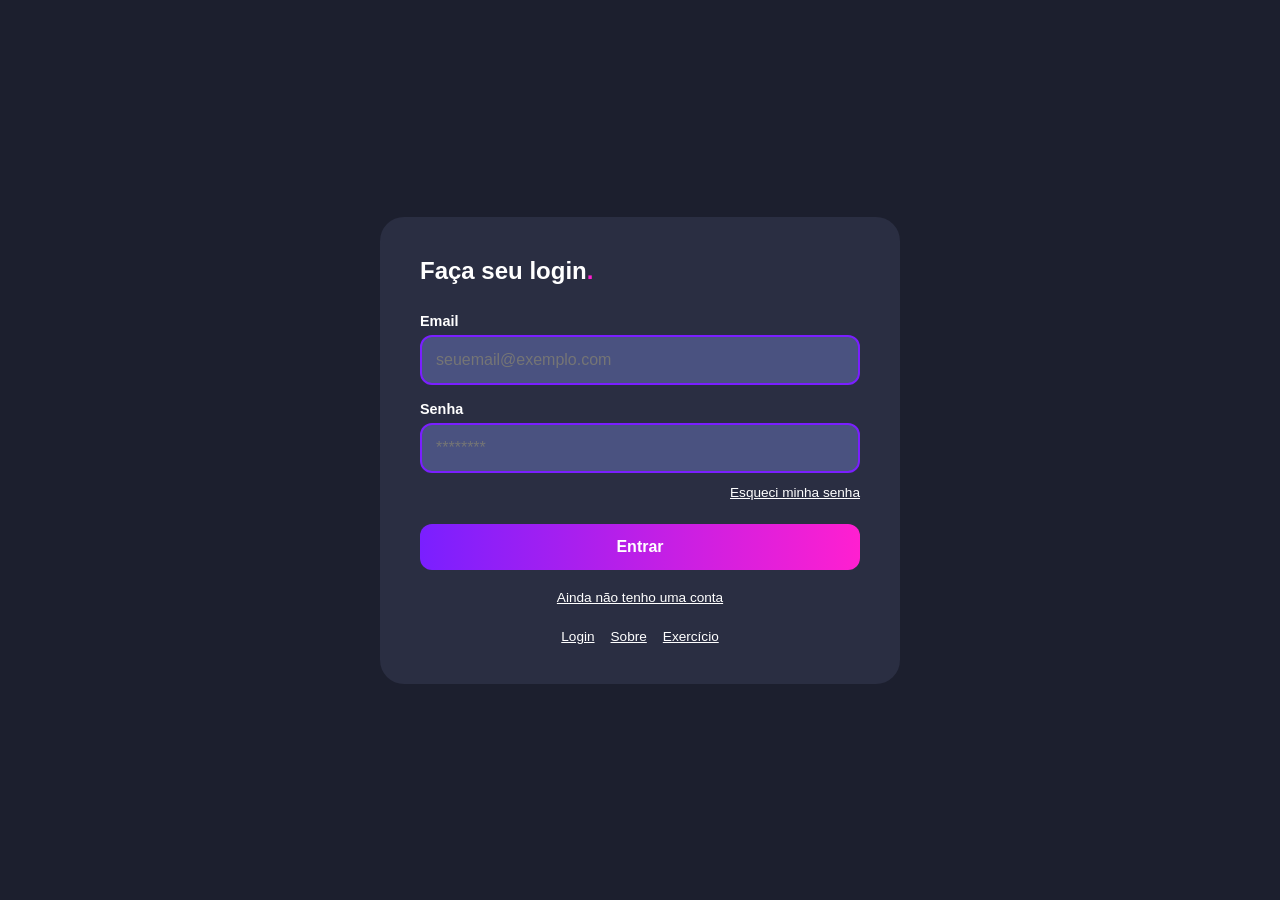
<file: index.html>
<!DOCTYPE html>
<html lang="pt-br">
<head>
    <meta charset="UTF-8">
    <meta name="viewport" content="width=device-width, initial-scale=1.0">
    <title>Login</title>
        <link rel="stylesheet" href="./style/exercicio.css">
</head>
<body class="pagina-login">

<main class="login">
    <section class="login-card">
        <h1>Faça seu login<span class="ponto">.</span></h1>
    <form action="sobre.html">
    <label for="email">Email</label>
    <input type="email" id="email" placeholder="seuemail@exemplo.com" required>
    <label for="senha">Senha</label>
    <input type="password" id="senha" placeholder="********" required>
        <a href="#" class="esqueci">Esqueci minha senha</a>
        <button type="submit" class="btn">Entrar</button>
    </form>
        <a href="#" class="sem-conta">Ainda não tenho uma conta</a>
        <nav class="menu-links">
        <a href="index.html">Login</a>
        <a href="sobre.html">Sobre</a>
        <a href="exercicio.html">Exercício</a>
        </nav>
    </section>
</main>
</body>
</html>
</file>
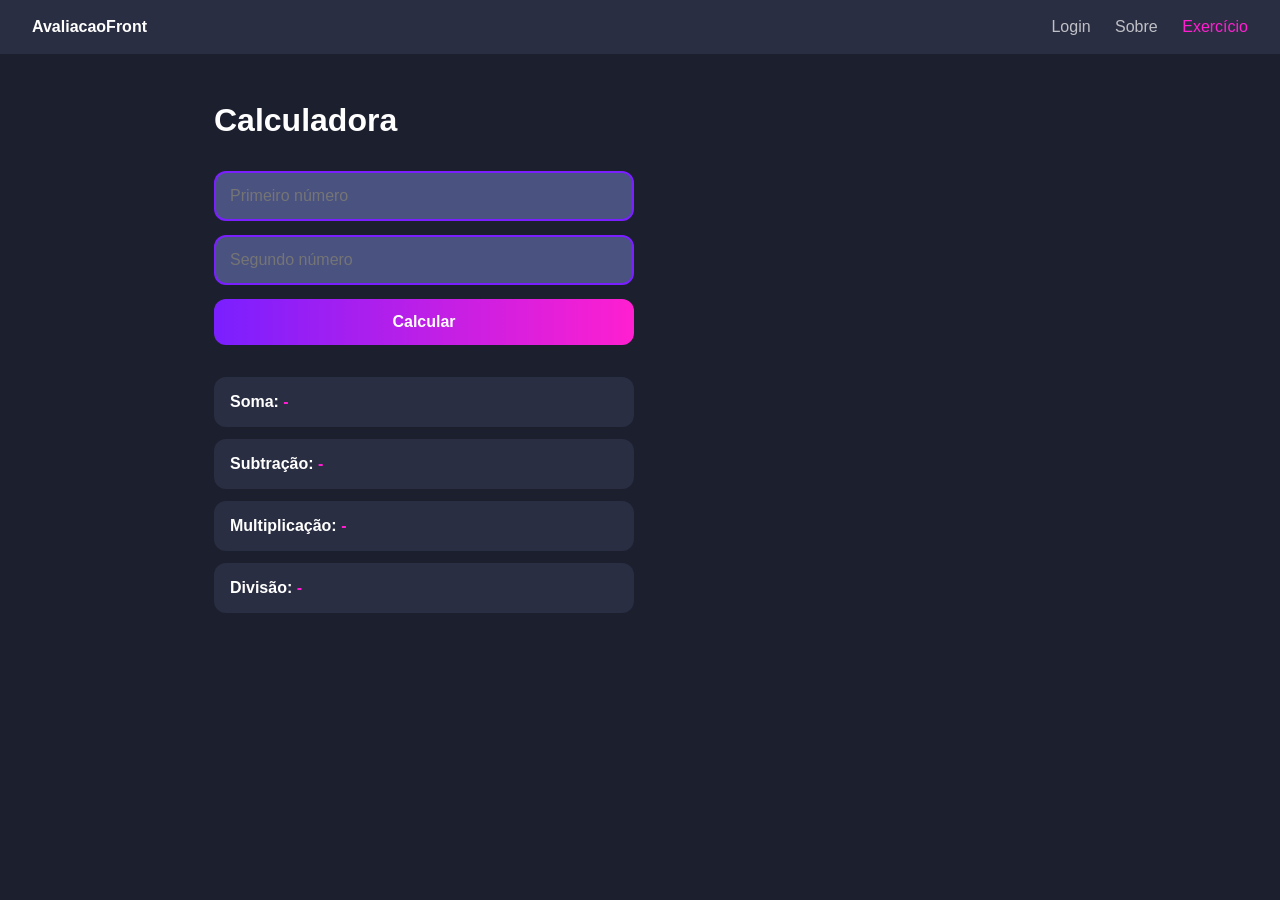
<file: exercicio.html>
<!DOCTYPE html>
<html lang="pt-br">
<head>
    <meta charset="UTF-8">
    <meta name="viewport" content="width=device-width, initial-scale=1.0">
    <title>Exercício</title>
        <link rel="stylesheet" href="./style/exercicio.css">
</head>
<body>
<header class="topo">
    <strong>AvaliacaoFront</strong>
    <nav>
    <a href="index.html">Login</a>
    <a href="sobre.html">Sobre</a>
    <a href="exercicio.html" class="ativo">Exercício</a>
    </nav>
    </header>
<main class="conteudo">
<h1>Calculadora</h1>
<div class="calc">
    <input type="number" id="num1" placeholder="Primeiro número">
    <input type="number" id="num2" placeholder="Segundo número">
<button class="btn" id="calcular">Calcular</button>
</div>
<section class="resultados">
    <div class="resultado">Soma: <span id="soma">-</span></div>
    <div class="resultado">Subtração: <span id="subtracao">-</span></div>
    <div class="resultado">Multiplicação: <span id="multiplicacao">-</span></div>
    <div class="resultado">Divisão: <span id="divisao">-</span></div>
    </section>
    </main>
<script src="./scripts/exercicio.js"></script>
</body>
</html
</file>
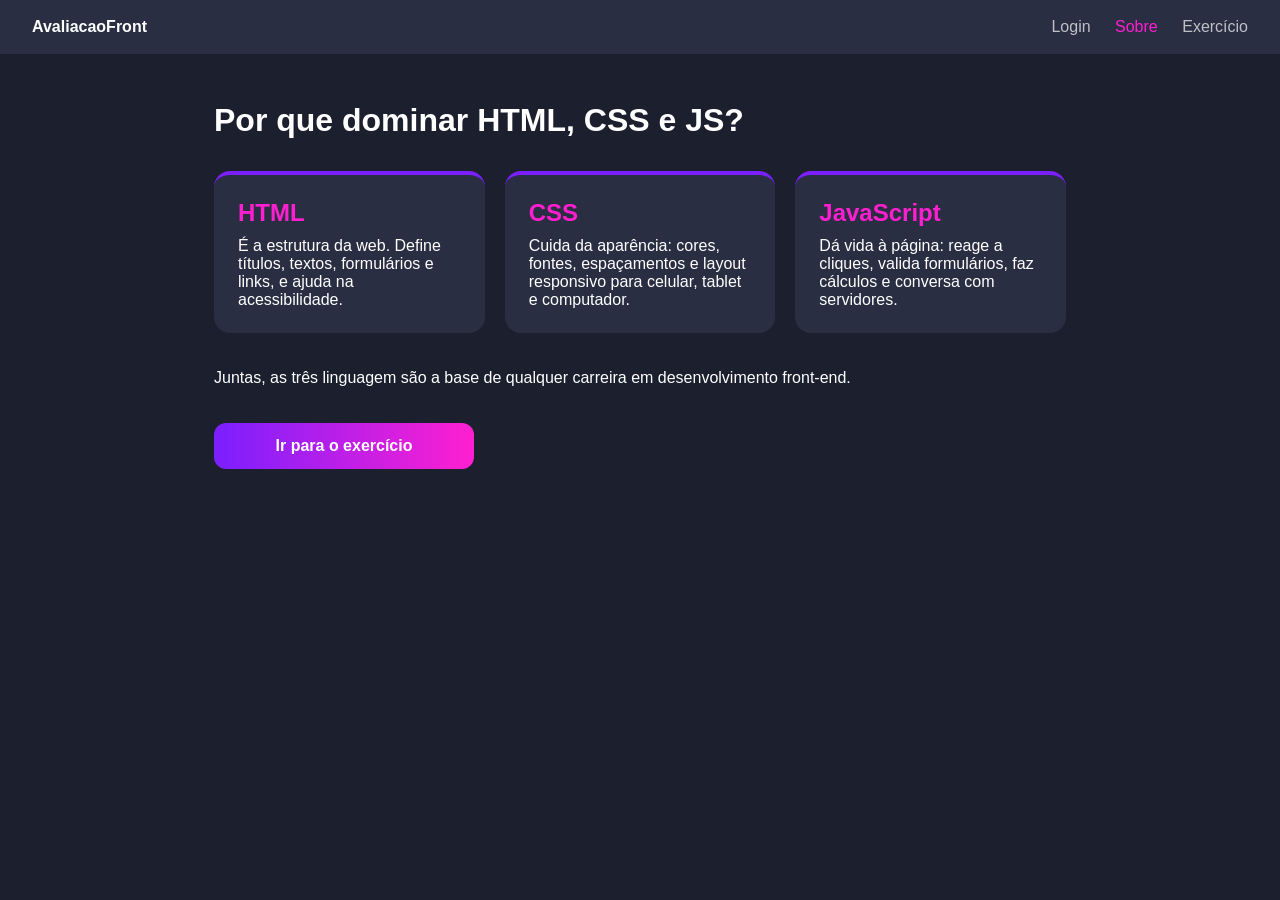
<file: sobre.html>
<!DOCTYPE html>
<html lang="pt-br">
<head>
    <meta charset="UTF-8">
    <meta name="viewport" content="width=device-width, initial-scale=1.0">
    <title>Sobre</title>
        <link rel="stylesheet" href="./style/sobre.css">
</head>
<body>

    <header class="topo">
    <strong>AvaliacaoFront</strong>
    <nav>
        <a href="index.html">Login</a>
        <a href="sobre.html" class="ativo">Sobre</a>
        <a href="exercicio.html">Exercício</a>

    </nav>
</header>
<main class="conteudo">
        <h1>Por que dominar HTML, CSS e JS?</h1>
    <section class="cards">
    <article class="card">
        <h2>HTML</h2>
    <p>É a estrutura da web. Define títulos, textos, formulários e links, e ajuda na acessibilidade.</p>
    </article>
    <article class="card">
    <h2>CSS</h2>
    <p>Cuida da aparência: cores, fontes, espaçamentos e layout responsivo para celular, tablet e computador.</p>
    </article>
    <article class="card">
        <h2>JavaScript</h2>
        <p>Dá vida à página: reage a cliques, valida formulários, faz cálculos e conversa com servidores.</p>
</article>
</section>
        <p class="resumo">Juntas, as três linguagem são a base de qualquer carreira em desenvolvimento front-end.</p>
        <a href="exercicio.html" class="btn btn-link">Ir para o exercício</a>
</main>
</body>
</html>
</file>
<file: style/exercicio.css>
* { box-sizing: border-box; margin: 0; padding: 0; }
:root {
 --fundo: #1c1f2e;
 --card: #2a2e42;
 --campo: #4a5280;
 --texto: #ffffff;
 --roxo: #7a1fff;
 --rosa: #ff1fd0;
}
body {
 font-family: "Segoe UI", Arial, sans-serif;
 background: var(--fundo);
 color: var(--texto);
 min-height: 100vh;
}
a { color: var(--texto); }
.btn {
 display: block;
 width: 100%;
 padding: 14px;
 border: none;
 border-radius: 12px;
 background: linear-gradient(90deg, var(--roxo), var(--rosa));
 color: var(--texto);
 font-size: 1rem;
 font-weight: 700;
 text-align: center;
 text-decoration: none;
 cursor: pointer;
}
.btn:hover { filter: brightness(1.15); }

.login { display: flex; min-height: 100vh; }
.login-card {
 flex: 1;
 max-width: 520px;
 margin: auto;
 padding: 40px;
 background: var(--card);
 border-radius: 24px;
}
.login-card h1 { margin-bottom: 28px; }
.ponto { color: var(--rosa); }
.login-card label { display: block; margin: 16px 0 6px; font-size: .9rem; font-weight: 600; }
.login-card input {
 width: 100%;
 padding: 14px;
 border: 2px solid var(--roxo);
 border-radius: 12px;
 background: var(--campo);
 color: var(--texto);
 font-size: 1rem;
}
.login-card input:focus { outline: 2px solid var(--rosa); }
.esqueci { display: block; margin: 12px 0 24px; text-align: right; font-size: .85rem; }
.sem-conta { display: block; margin-top: 20px; text-align: center; font-size: .85rem; }
.menu-links { display: flex; justify-content: center; gap: 16px; margin-top: 24px; font-size: .85rem; }
.login-imagem {
 flex: 1;
 border-radius: 24px 0 0 24px;
}

.topo {
 display: flex;
 justify-content: space-between;
 align-items: center;
 padding: 18px 32px;
 background: var(--card);
}
.topo nav a { margin-left: 20px; text-decoration: none; opacity: .7; }
.topo nav a:hover, .topo nav a.ativo { opacity: 1; color: var(--rosa); }
.conteudo { max-width: 900px; margin: 0 auto; padding: 48px 24px; }
.conteudo h1 { margin-bottom: 32px; }

.cards { display: grid; grid-template-columns: repeat(auto-fit, minmax(240px, 1fr)); gap: 20px; }
.card { padding: 24px; background: var(--card); border-radius: 16px; border-top: 4px solid var(--roxo); }
.card h2 { margin-bottom: 10px; color: var(--rosa); }
.resumo { margin: 32px 0; line-height: 1.6; }
.btn-link { max-width: 260px; }

.calc { display: flex; flex-direction: column; gap: 14px; max-width: 420px; }
.calc input {
 padding: 14px;
 border: 2px solid var(--roxo);
 border-radius: 12px;
 background: var(--campo);
 color: var(--texto);
 font-size: 1rem;
}
.resultados { display: grid; gap: 12px; margin-top: 32px; max-width: 420px; }
.resultado { padding: 16px; background: var(--card); border-radius: 12px; font-weight: 600; }
.resultado span { color: var(--rosa); }

@media (max-width: 768px) {
 .login { flex-direction: column; }
 .login-imagem { display: none; }
 .login-card { margin: 24px; }
 .topo { flex-direction: column; gap: 10px; }
}
</file>
<file: style/sobre.css>
* { box-sizing: border-box; margin: 0; padding: 0; }
:root {
 --fundo: #1c1f2e;
 --card: #2a2e42;
 --campo: #4a5280;
 --texto: #ffffff;
 --roxo: #7a1fff;
 --rosa: #ff1fd0;
}
body {
 font-family: "Segoe UI", Arial, sans-serif;
 background: var(--fundo);
 color: var(--texto);
 min-height: 100vh;
}
a { color: var(--texto); }
.btn {
 display: block;
 width: 100%;
 padding: 14px;
 border: none;
 border-radius: 12px;
 background: linear-gradient(90deg, var(--roxo), var(--rosa));
 color: var(--texto);
 font-size: 1rem;
 font-weight: 700;
 text-align: center;
 text-decoration: none;
 cursor: pointer;
}
.btn:hover { filter: brightness(1.15); }

.login { display: flex; min-height: 100vh; }
.login-card {
 flex: 1;
 max-width: 520px;
 margin: auto;
 padding: 40px;
 background: var(--card);
 border-radius: 24px;
}
.login-card h1 { margin-bottom: 28px; }
.ponto { color: var(--rosa); }
.login-card label { display: block; margin: 16px 0 6px; font-size: .9rem; font-weight: 600; }
.login-card input {
 width: 100%;
 padding: 14px;
 border: 2px solid var(--roxo);
 border-radius: 12px;
 background: var(--campo);
 color: var(--texto);
 font-size: 1rem;
}
.login-card input:focus { outline: 2px solid var(--rosa); }
.esqueci { display: block; margin: 12px 0 24px; text-align: right; font-size: .85rem; }
.sem-conta { display: block; margin-top: 20px; text-align: center; font-size: .85rem; }
.menu-links { display: flex; justify-content: center; gap: 16px; margin-top: 24px; font-size: .85rem; }
.login-imagem {
 flex: 1;
 border-radius: 24px 0 0 24px;
}

.topo {
 display: flex;
 justify-content: space-between;
 align-items: center;
 padding: 18px 32px;
 background: var(--card);
}
.topo nav a { margin-left: 20px; text-decoration: none; opacity: .7; }
.topo nav a:hover, .topo nav a.ativo { opacity: 1; color: var(--rosa); }
.conteudo { max-width: 900px; margin: 0 auto; padding: 48px 24px; }
.conteudo h1 { margin-bottom: 32px; }

.cards { display: grid; grid-template-columns: repeat(auto-fit, minmax(240px, 1fr)); gap: 20px; }
.card { padding: 24px; background: var(--card); border-radius: 16px; border-top: 4px solid var(--roxo); }
.card h2 { margin-bottom: 10px; color: var(--rosa); }
.resumo { margin: 32px 0; line-height: 1.6; }
.btn-link { max-width: 260px; }

.calc { display: flex; flex-direction: column; gap: 14px; max-width: 420px; }
.calc input {
 padding: 14px;
 border: 2px solid var(--roxo);
 border-radius: 12px;
 background: var(--campo);
 color: var(--texto);
 font-size: 1rem;
}
.resultados { display: grid; gap: 12px; margin-top: 32px; max-width: 420px; }
.resultado { padding: 16px; background: var(--card); border-radius: 12px; font-weight: 600; }
.resultado span { color: var(--rosa); }

@media (max-width: 768px) {
 .login { flex-direction: column; }
 .login-imagem { display: none; }
 .login-card { margin: 24px; }
 .topo { flex-direction: column; gap: 10px; }
}
</file>
